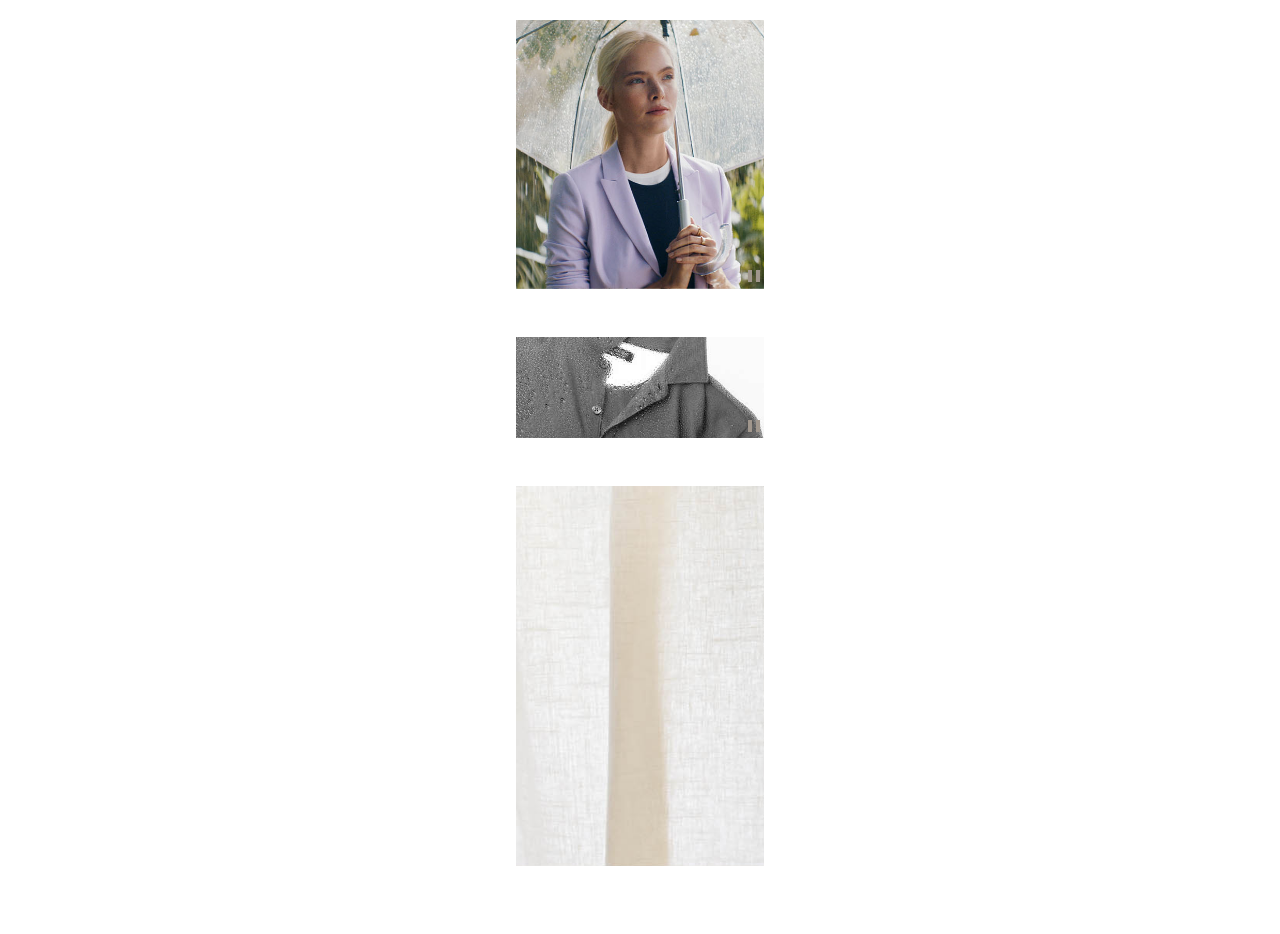
<file: index.html>
<head>
  <script src="https://ajax.googleapis.com/ajax/libs/jquery/3.1.0/jquery.min.js"></script>
  <link rel="stylesheet" type="text/css" href="./css/base.css">

  <script src="./public/spriteanim.js"></script>
  <link rel="stylesheet" type="text/css" href="./public/spriteanim.css">
  
  <style>
    body {
      padding: 20px;
      text-align: center;
    }
  </style>
</head>
<body>

  <div class="sds_grid-root sds_sp_2xl">
    <div class="sds_g-2-5"></div>
    <div class="sds_g-1-5">
      <!-- Begin Sprite 1 HTML - options: 8 frames, .8 seconds, autoplay-->

      <div data-sprite="sprite_00" data-sprite-src="./assets/test-anim_full.jpg" data-sprite-duration=".8" data-sprite-framecount="8" data-sprite-playback="auto"></div>

      <!-- End Sprite HTML -->
    </div>
    <div class="sds_g-2-5"></div>
  </div>

  <div class="sds_grid-root sds_sp_2xl">
    <div class="sds_g-2-5"></div>
    <div class="sds_g-1-5">
      <!-- Begin Sprite 2 HTML - options: 30 frames, 2 seconds, autoplay-->

      <div data-sprite="sprite_01" data-sprite-src="./assets/performance-sprites/poloanimation.jpg" data-sprite-duration="2" data-sprite-framecount="30" data-sprite-playback="auto"></div>

      <!-- End Sprite 2 HTML -->
    </div>
    <div class="sds_g-2-5"></div>
  </div>

  <div class="sds_grid-root sds_sp_2xl">
    <div class="sds_g-2-5"></div>
    <div class="sds_g-1-5">
      <!-- Begin Sprite 3 HTML - options: 14 frames, 1.5 seconds, hover to play-->

      <div data-sprite="sprite_02" data-sprite-src="./assets/linen.jpg" data-sprite-duration="1.5" data-sprite-framecount="14" data-sprite-playback="hover"></div>

      <!-- End Sprite 3 HTML -->
    </div>
    <div class="sds_g-2-5"></div>
  </div>

  <script type="text/javascript">
    var sprite01 = new spriteControl("sprite_00");
    var sprite02 = new spriteControl("sprite_01");
    var sprite03 = new spriteControl("sprite_02");
  </script>
</body>
</file>
